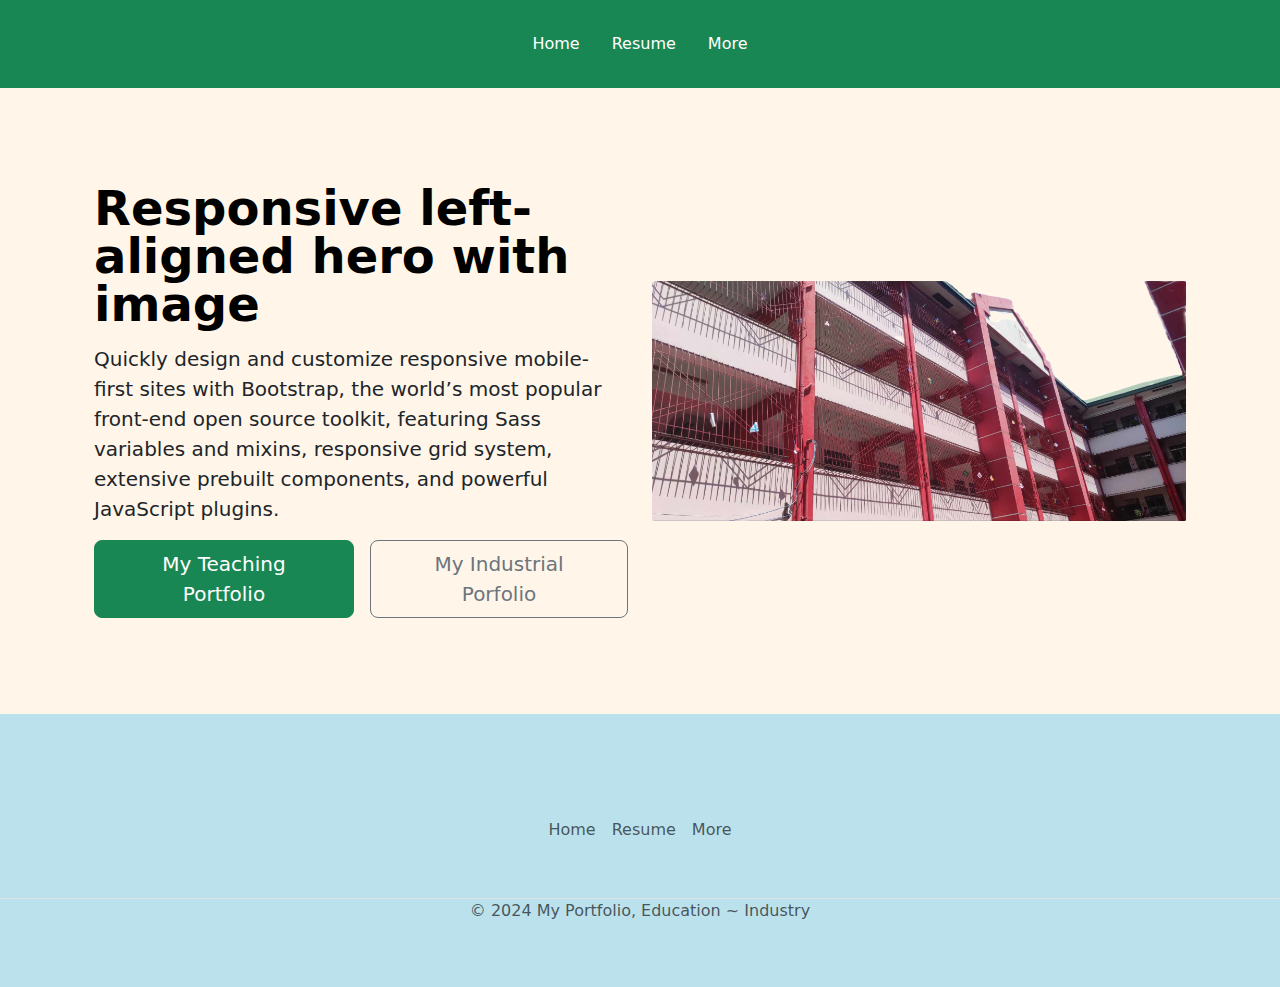
<file: index.html>
<!DOCTYPE html>
<html lang="en">
<head>
    <meta charset="UTF-8">
    <meta name="viewport" content="width=device-width, initial-scale=1.0">
    <title>A Dual Portfolio</title>
    <style>
        #main-page{
            background-color: #FFF6E9;
        }
        #footer{
            background-color: #BBE2EC;
        }
    </style>
    <link href="https://cdn.jsdelivr.net/npm/bootstrap@5.3.3/dist/css/bootstrap.min.css" rel="stylesheet" integrity="sha384-QWTKZyjpPEjISv5WaRU9OFeRpok6YctnYmDr5pNlyT2bRjXh0JMhjY6hW+ALEwIH" crossorigin="anonymous">
</head>
<body>
    <nav class="nav">
        <div class="container-fluid bg-success">
            <header class="d-flex justify-content-center py-4">
              <ul class="nav nav-pills">
                <li class="nav-item"><a href="#" class="nav-link text-white" aria-current="page">Home</a></li>
                <li class="nav-item"><a href="./resume.html" target="_blank" class="nav-link text-white">Resume</a></li>
                <li class="nav-item"><a href="#" class="nav-link text-white">More</a></li>
              </ul>
            </header>
          </div>
    </nav>
    <section id="main-page">
        <div class="container col-xxl-8 px-4 py-5">
            <div class="row flex-lg-row-reverse align-items-center py-5">
              <div class="col-10 col-sm-8 col-lg-6">
                <img src="./assets/img/main-page-1.png" class="d-block mx-lg-auto img-fluid" alt="Bootstrap Themes" height="500px" loading="lazy">
              </div>
              <div class="col-lg-6">
                <h1 class="display-5 fw-bold text-body-emphasis lh-1 mb-3">Responsive left-aligned hero with image</h1>
                <p class="lead">Quickly design and customize responsive mobile-first sites with Bootstrap, the world’s most popular front-end open source toolkit, featuring Sass variables and mixins, responsive grid system, extensive prebuilt components, and powerful JavaScript plugins.</p>
                <div class="d-grid gap-2 d-md-flex justify-content-md-start">
                  <button type="button" class="btn btn-success btn-lg px-4 me-md-2">My Teaching Portfolio</button>
                  <button type="button" class="btn btn-outline-secondary btn-lg px-4">My Industrial Porfolio</button>
                </div>
              </div>
            </div>
          </div>
    </section>
    <footer id="footer">
        <footer class="py-5">
            <ul class="nav justify-content-center border-bottom pb-5 mt-5">
              <li class="nav-item"><a href="#" class="nav-link px-2 text-body-secondary">Home</a></li>
              <li class="nav-item"><a href="#" class="nav-link px-2 text-body-secondary">Resume</a></li>
              <li class="nav-item"><a href="#" class="nav-link px-2 text-body-secondary">More</a></li>
            </ul>
            <p class="text-center text-body-secondary">© 2024 My Portfolio, Education ~ Industry</p>
          </footer>
    </footer>
    <script src="https://cdn.jsdelivr.net/npm/bootstrap@5.3.3/dist/js/bootstrap.bundle.min.js" integrity="sha384-YvpcrYf0tY3lHB60NNkmXc5s9fDVZLESaAA55NDzOxhy9GkcIdslK1eN7N6jIeHz" crossorigin="anonymous"></script>
</body>
</html>
</file>
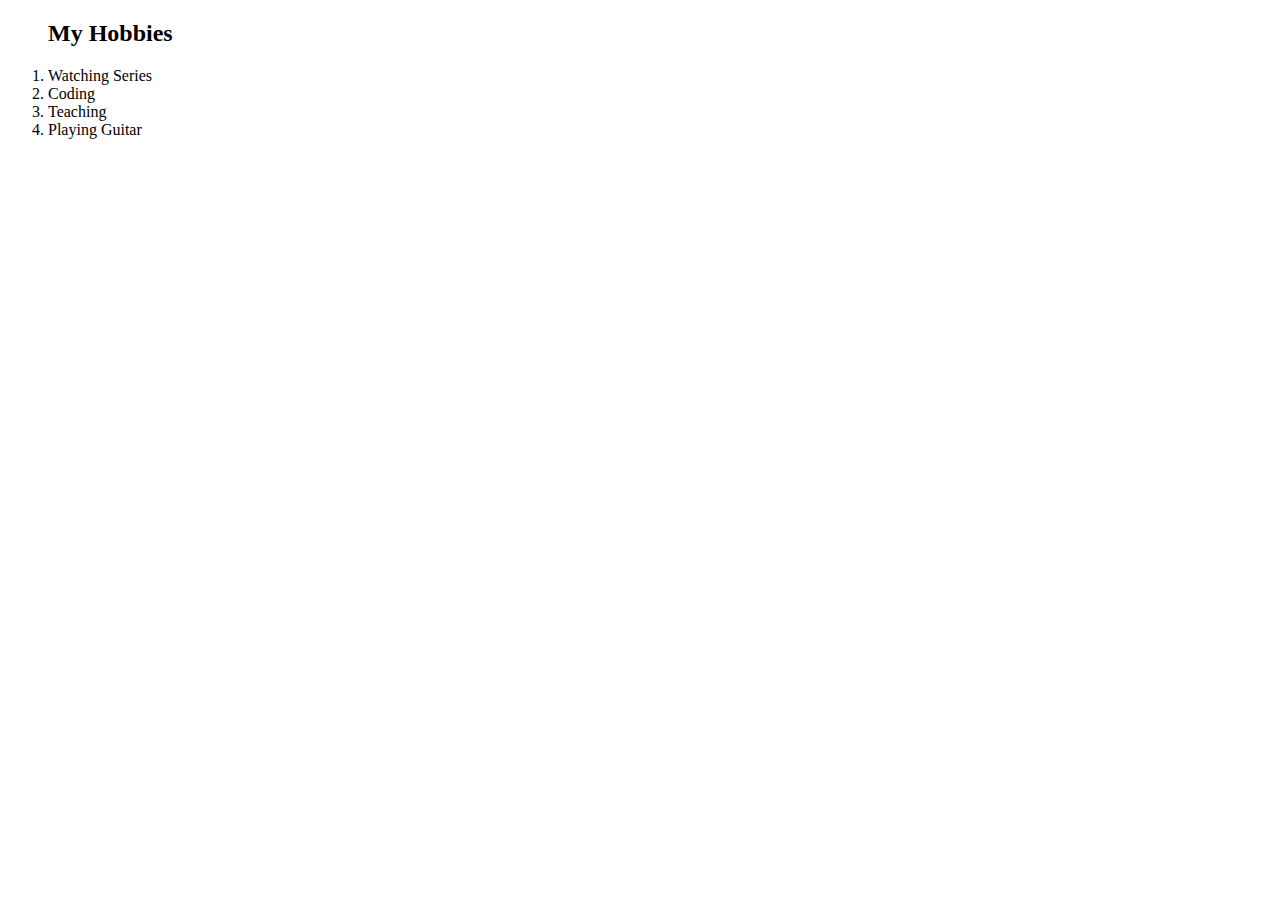
<file: templates/hobby.html>
<!DOCTYPE html>
<html lang="en">
<head>
    <meta charset="UTF-8">
    <meta name="viewport" content="width=device-width, initial-scale=1.0">
    <title>Document</title>
</head>
<body>
    <ol>
        <h2> My Hobbies</h2>
        <li>Watching Series</li>
        <li>Coding</li>
        <li>Teaching</li>
        <li>Playing Guitar</li>
    </ol>
</body>
</html>
</file>
